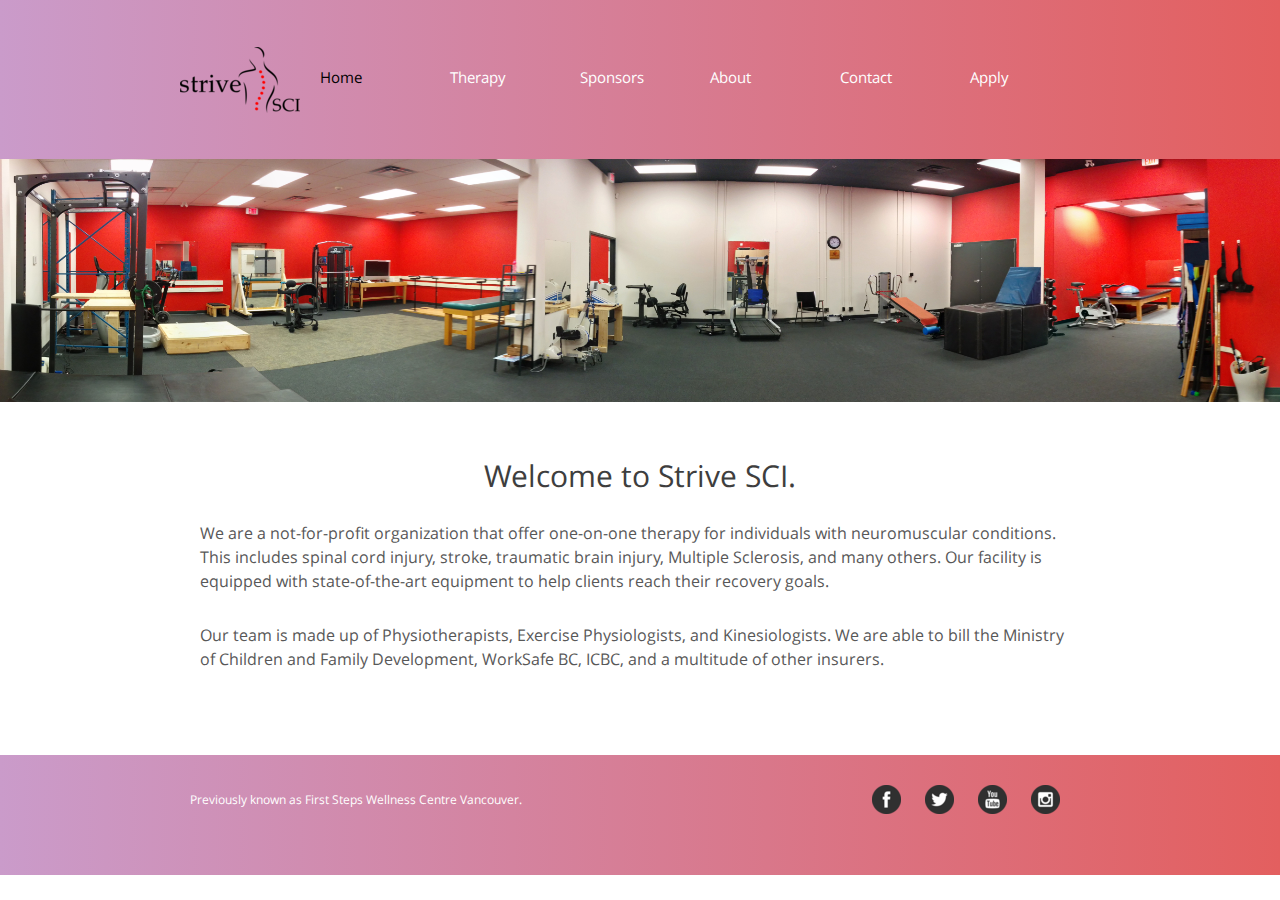
<file: index.html>
<!DOCTYPE HTML>

<!-- There's nothing but boring HTML code here. Why are you reading me? -->

<!-- Website template by freewebsitetemplates.com -->
<html>
<head>
	<meta charset="UTF-8">
	<title>Home | Strive SCI</title>
	<link rel="stylesheet" href="css/style.css" type="text/css">
</head>
<body>
	<div id="header">
		<div>
			<div class="logo">
				<a href="index.html"></a>
			</div>
			<ul id="navigation">
				<li class="active">
					<a href="index.html">Home</a>
				</li>
				<li>
					<a href="therapy.html">Therapy</a>
				</li>
				<li>
					<a href="sponsors.html">Sponsors</a>
				</li>
				<li>
					<a href="about.html">About</a>
				</li>
				<li>
					<a href="contact.html">Contact</a>
				</li>
				<li>
					<a href="pdfs/client_application.pdf" target="_blank">Apply</a>
				</li>
			</ul>
		</div>
	</div>
	<div>
		<img src="images/panorama.jpg" alt="Img" height="243" width="100%">
	</div>
	<div id="contents">
		<h1>Welcome to Strive SCI.</h1>
			<div>
				<p>
					We are a not-for-profit organization that offer one-on-one therapy for individuals with neuromuscular conditions. This includes spinal cord injury, stroke, traumatic brain injury, Multiple Sclerosis, and many others. Our facility is equipped with state-of-the-art equipment to help clients reach their recovery goals.
				</p>
				<p>
					Our team is made up of Physiotherapists, Exercise Physiologists, and Kinesiologists. We are able to bill the Ministry of Children and Family Development, WorkSafe BC, ICBC, and a multitude of other insurers.
				</p>
			</div>
	</div>
	<div id="footer">
		<div class="clearfix">
			<div id="connect">
				<a href="https://www.facebook.com/StriveSCI/" target="_blank" class="facebook"></a>
				<a href="https://twitter.com/StriveSCI/" target="_blank" class="twitter"></a>
				<a href="https://www.youtube.com/channel/UCzBOKu5wDmR1JZUza_kw3gA" target="_blank" class="youtube"></a>
				<a href="https://www.instagram.com/strivesci/" target="_blank" class="instagram"></a>
			</div>
			<p>
				Previously known as First Steps Wellness Centre Vancouver.
			</p>
		</div>
	</div>
</body>
</html>
<!-- © 2023 Zerotype. All Rights Reserved. -->
</file>
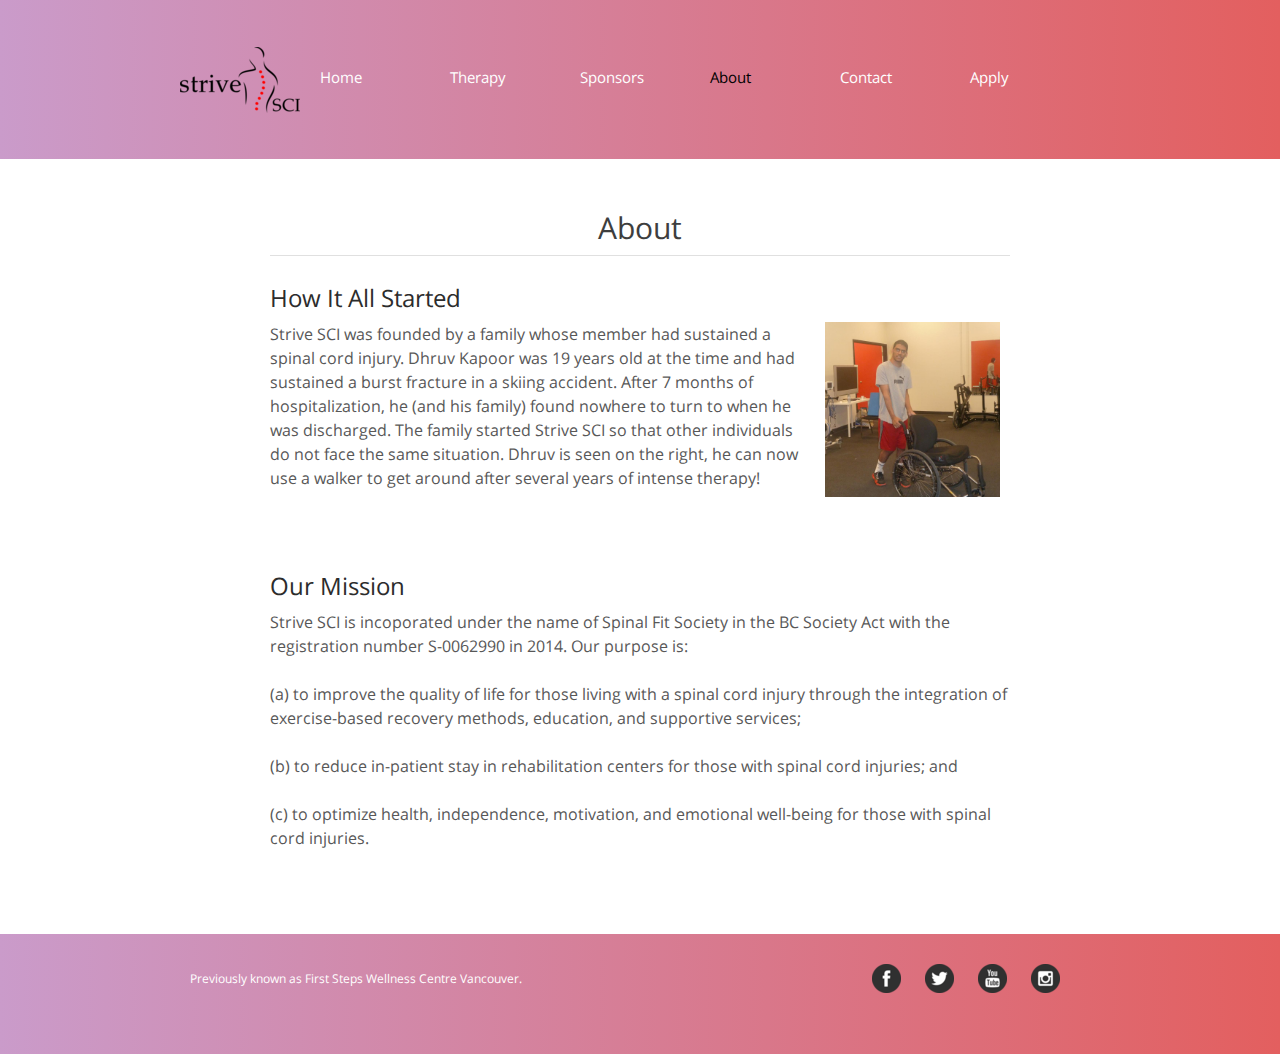
<file: about.html>
<!DOCTYPE HTML>
<!-- Website template by freewebsitetemplates.com -->
<html>
<head>
	<meta charset="UTF-8">
	<title>About | Strive SCI</title>
	<link rel="stylesheet" href="css/style.css" type="text/css">
</head>
<body>
	<div id="header">
		<div>
			<div class="logo">
				<a href="index.html"></a>
			</div>
			<ul id="navigation">
				<li>
					<a href="index.html">Home</a>
				</li>
				<li>
					<a href="therapy.html">Therapy</a>
				</li>
				<li>
					<a href="sponsors.html">Sponsors</a>
				</li>
				<li class="active">
					<a href="about.html">About</a>
				</li>
				<li>
					<a href="contact.html">Contact</a>
				</li>
				<li>
					<a href="pdfs/client_application.pdf" target="_blank">Apply</a>
				</li>
			</ul>
		</div>
	</div>
	<div id="contents">
		<div id="about">
			<h1>About</h1>
			<h2>How It All Started</h2>
			<p><img src="images/dhruv.jpg" alt="Img" height ="175" width="175" align="right" valign="middle" hspace="10"/>
				Strive SCI was founded by a family whose member had sustained a spinal cord injury. Dhruv Kapoor was 19 years old at the time and had sustained a burst fracture in a skiing accident. After 7 months of hospitalization, he (and his family) found nowhere to turn to when he was discharged. The family started Strive SCI so that other individuals do not face the same situation. Dhruv is seen on the right, he can now use a walker to get around after several years of intense therapy!
			</p>
			<p>
				&nbsp;
			</p>
			<h2>Our Mission</h2>
			<p>
				Strive SCI is incoporated under the name of Spinal Fit Society in the BC Society Act with the registration number S-0062990 in 2014. Our purpose is: </br></br>
				(a) to improve the quality of life for those living with a spinal cord injury through the integration of exercise-based recovery methods, education, and supportive services; </br></br>
				(b) to reduce in-patient stay in rehabilitation centers for those with spinal cord injuries; and </br></br>
				(c) to optimize health, independence, motivation, and emotional well-being for those with spinal cord injuries.
			</p>
		</div>
	</div>
	<div id="footer">
		<div class="clearfix">
			<div id="connect">
				<a href="https://www.facebook.com/StriveSCI/" target="_blank" class="facebook"></a>
				<a href="https://twitter.com/StriveSCI/" target="_blank" class="twitter"></a>
				<a href="https://www.youtube.com/channel/UCzBOKu5wDmR1JZUza_kw3gA" target="_blank" class="youtube"></a>
				<a href="https://www.instagram.com/strivesci/" target="_blank" class="instagram"></a>
			</div>
			<p>
				Previously known as First Steps Wellness Centre Vancouver.
			</p>
		</div>
	</div>
</body>
</html>
<!-- © 2023 Zerotype. All Rights Reserved. -->
</file>
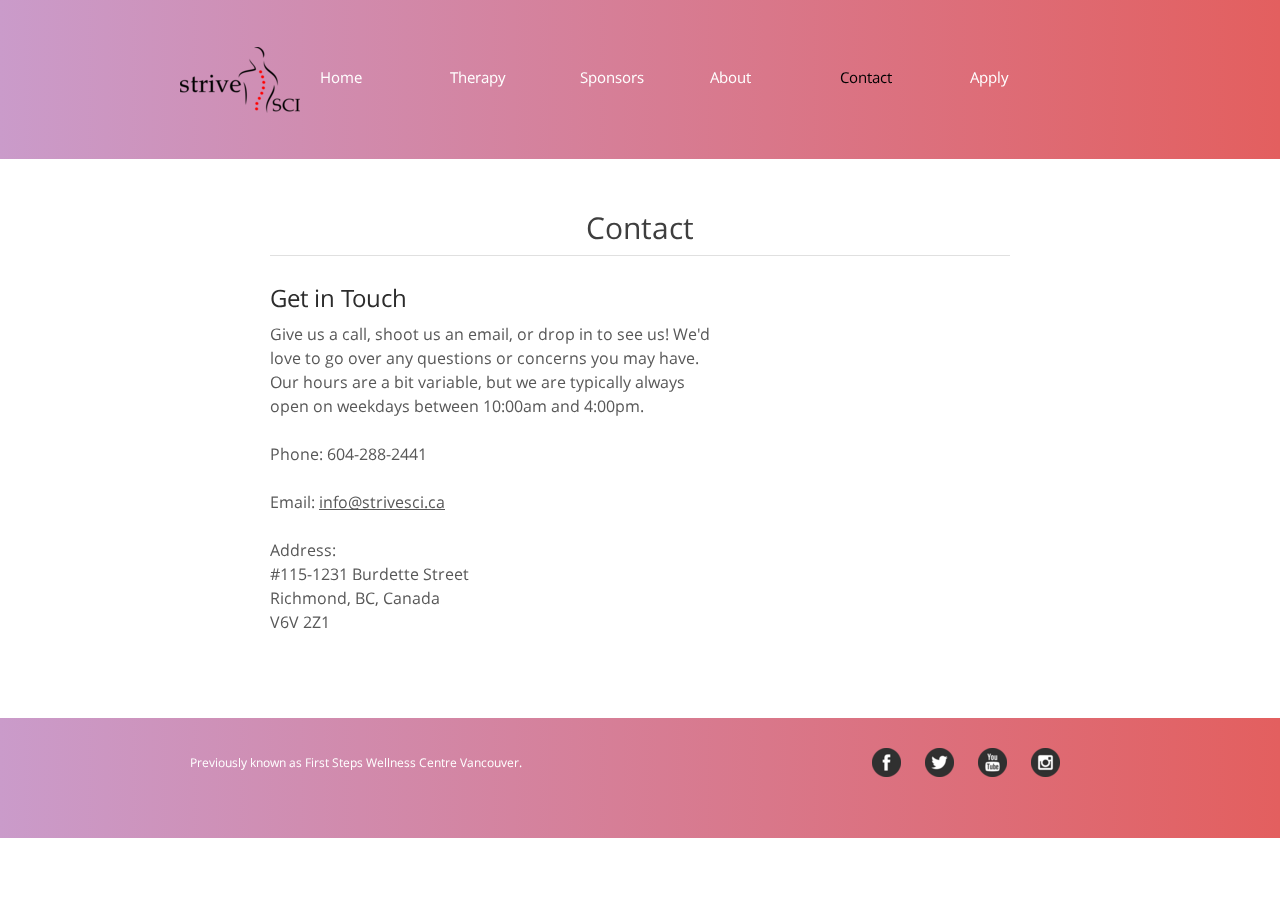
<file: contact.html>
<!DOCTYPE HTML>
<!-- Website template by freewebsitetemplates.com -->
<html>
<head>
	<meta charset="UTF-8">
	<title>Contact | Strive SCI</title>
	<link rel="stylesheet" href="css/style.css" type="text/css">
</head>
<body>
	<div id="header">
		<div>
			<div class="logo">
				<a href="index.html"></a>
			</div>
			<ul id="navigation">
				<li>
					<a href="index.html">Home</a>
				</li>
				<li>
					<a href="therapy.html">Therapy</a>
				</li>
				<li>
					<a href="sponsors.html">Sponsors</a>
				</li>
				<li>
					<a href="about.html">About</a>
				</li>
				<li class="active">
					<a href="contact.html">Contact</a>
				</li>
				<li>
					<a href="pdfs/client_application.pdf" target="_blank">Apply</a>
				</li>
			</ul>
		</div>
	</div>
	<div id="contents">
		<div id="contact">
			<h1>Contact</h1>
			<h2>Get in Touch</h2>
			<p><iframe src="https://www.google.com/maps/embed?pb=!1m18!1m12!1m3!1d2606.923225047645!2d-123.06586087413739!3d49.2020159848512!2m3!1f0!2f0!3f0!3m2!1i1024!2i768!4f13.1!3m3!1m2!1s0x548675b64df6b663%3A0xf3105c29b1329b4e!2s1231+Burdette+St%2C+Richmond%2C+BC+V6V+2Z1%2C+Canada!5e0!3m2!1sen!2sus!4v1482176512218" width="300" height="325" valign="middle" align="right" frameborder="0" style="border:0"></iframe>
				Give us a call, shoot us an email, or drop in to see us! We'd love to go over any questions or concerns you may have. Our hours are a bit variable, but we are typically always open on weekdays between 10:00am and 4:00pm.<br><br>
				Phone: 604-288-2441<br><br>
				Email: <a href="mailto:info@strivesci.ca">info@strivesci.ca</a><br><br>
				Address:<br>
				#115-1231 Burdette Street<br>
				Richmond, BC, Canada<br> 
				V6V 2Z1
			<p>
		</div>
	</div>
	<div id="footer">
		<div class="clearfix">
			<div id="connect">
				<a href="https://www.facebook.com/StriveSCI/" target="_blank" class="facebook"></a>
				<a href="https://twitter.com/StriveSCI/" target="_blank" class="twitter"></a>
				<a href="https://www.youtube.com/channel/UCzBOKu5wDmR1JZUza_kw3gA" target="_blank" class="youtube"></a>
				<a href="https://www.instagram.com/strivesci/" target="_blank" class="instagram"></a>
			</div>
			<p>
				Previously known as First Steps Wellness Centre Vancouver.
			</p>
		</div>
	</div>
</body>
</html>
<!-- © 2023 Zerotype. All Rights Reserved. -->
</file>
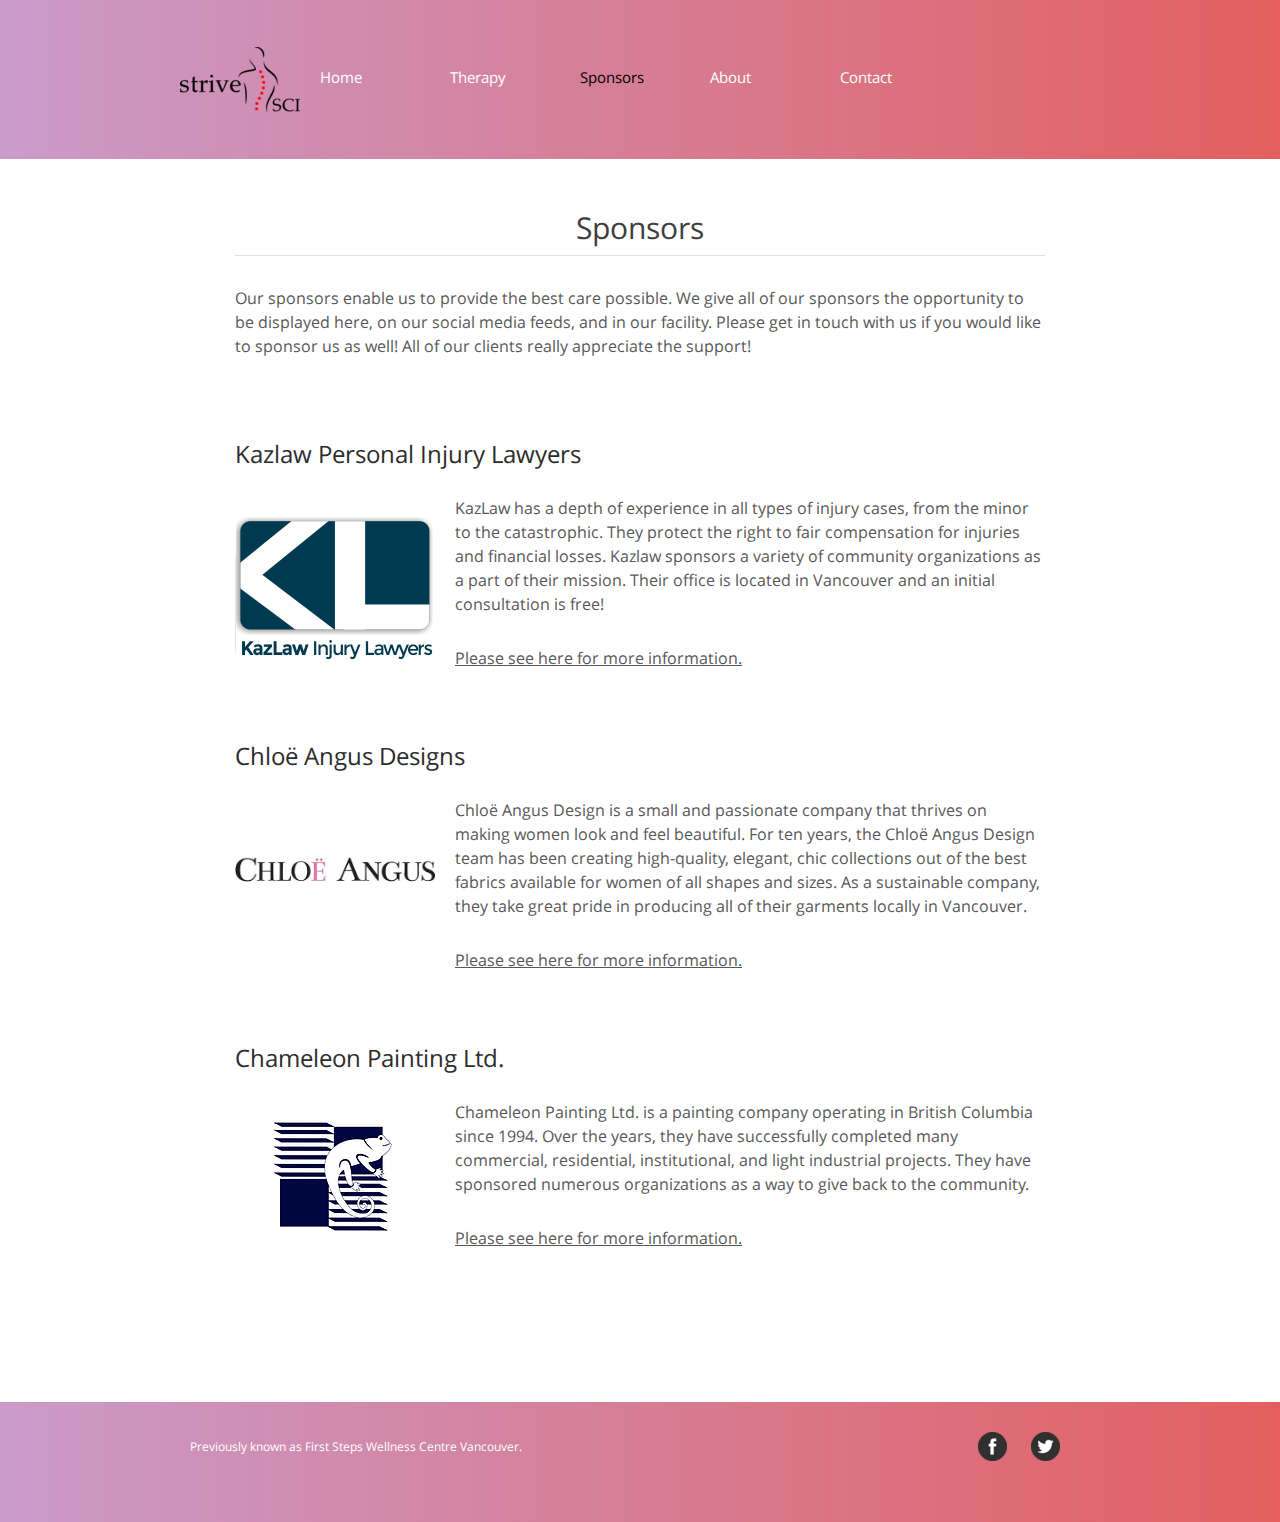
<file: sponsors.html>
<!DOCTYPE HTML>
<!-- Website template by freewebsitetemplates.com -->
<html>
<head>
	<meta charset="UTF-8">
	<title>Sponsors | Strive SCI</title>
	<link rel="stylesheet" href="css/style.css" type="text/css">
</head>
<body>
	<div id="header">
		<div>
			<div class="logo">
				<a href="index.html"></a>
			</div>
			<ul id="navigation">
				<li>
					<a href="index.html">Home</a>
				</li>
				<li>
					<a href="therapy.html">Therapy</a>
				</li>
				<li class="active">
					<a href="sponsors.html">Sponsors</a>
				</li>
				<li>
					<a href="about.html">About</a>
				</li>
				<li>
					<a href="contact.html">Contact</a>
				</li>
			</ul>
		</div>
	</div>
	<div id="contents">
		<div class="sponsors">
			<h1>Sponsors</h1>
			<p>
				Our sponsors enable us to provide the best care possible. We give all of our sponsors the opportunity to be displayed here, on our social media feeds, and in our facility. Please get in touch with us if you would like to sponsor us as well! All of our clients really appreciate the support!
			</p>
			<p>
				&nbsp;
			</p>
			<div>
				<h2>Kazlaw Personal Injury Lawyers</h2>
				<p><img src="images/kazlaw_logo.png" alt="Img"></p>
				<p>
					KazLaw has a depth of experience in all types of injury cases, from the minor to the catastrophic. They protect the right to fair compensation for injuries and financial losses. Kazlaw sponsors a variety of community organizations as a part of their mission. Their office is located in Vancouver and an initial consultation is free!
				</p>
				<p>
					<a href="http://www.kazlaw.ca/" target="_blank">Please see here for more information.</a>
				</p>
			</div>
			<div>
				<h2>Chloë Angus Designs</h2>
				<p><img src="images/chloe_angus_logo.png" alt="Img"></p>
				<p>
					Chloë Angus Design is a small and passionate company that thrives on making women look and feel beautiful. For ten years, the Chloë Angus Design team has been creating high-quality, elegant, chic collections out of the best fabrics available for women of all shapes and sizes. As a sustainable company, they take great pride in producing all of their garments locally in Vancouver.
				</p>
				<p>
					<a href="http://www.chloeangus.com/" target="_blank">Please see here for more information.</a>
				</p>
			</div>
			<div>
				<h2>Chameleon Painting Ltd.</h2>
				<p><img src="images/chameleon_painting_logo.png" alt="Img"></p>
				<p>
					Chameleon Painting Ltd. is a painting company operating in British Columbia since 1994. Over the years, they have successfully completed many commercial, residential, institutional, and light industrial projects. They have sponsored numerous organizations as a way to give back to the community.
				</p>
				<p>
					<a href="http://renazmail.wixsite.com/chameleonpaintingltd/" target="_blank">Please see here for more information.</a>
				</p>
			</div>
		</div>
	</div>
	<div id="footer">
		<div class="clearfix">
			<div id="connect">
				<a href="https://www.facebook.com/FSWCVancouver/" target="_blank" class="facebook"></a>
				<a href="https://twitter.com/FSWCVancouver" target="_blank" class="twitter"></a>
			</div>
			<p>
				Previously known as First Steps Wellness Centre Vancouver.
			</p>
		</div>
	</div>
</body>
</html>
<!-- © 2023 Zerotype. All Rights Reserved. -->
</file>
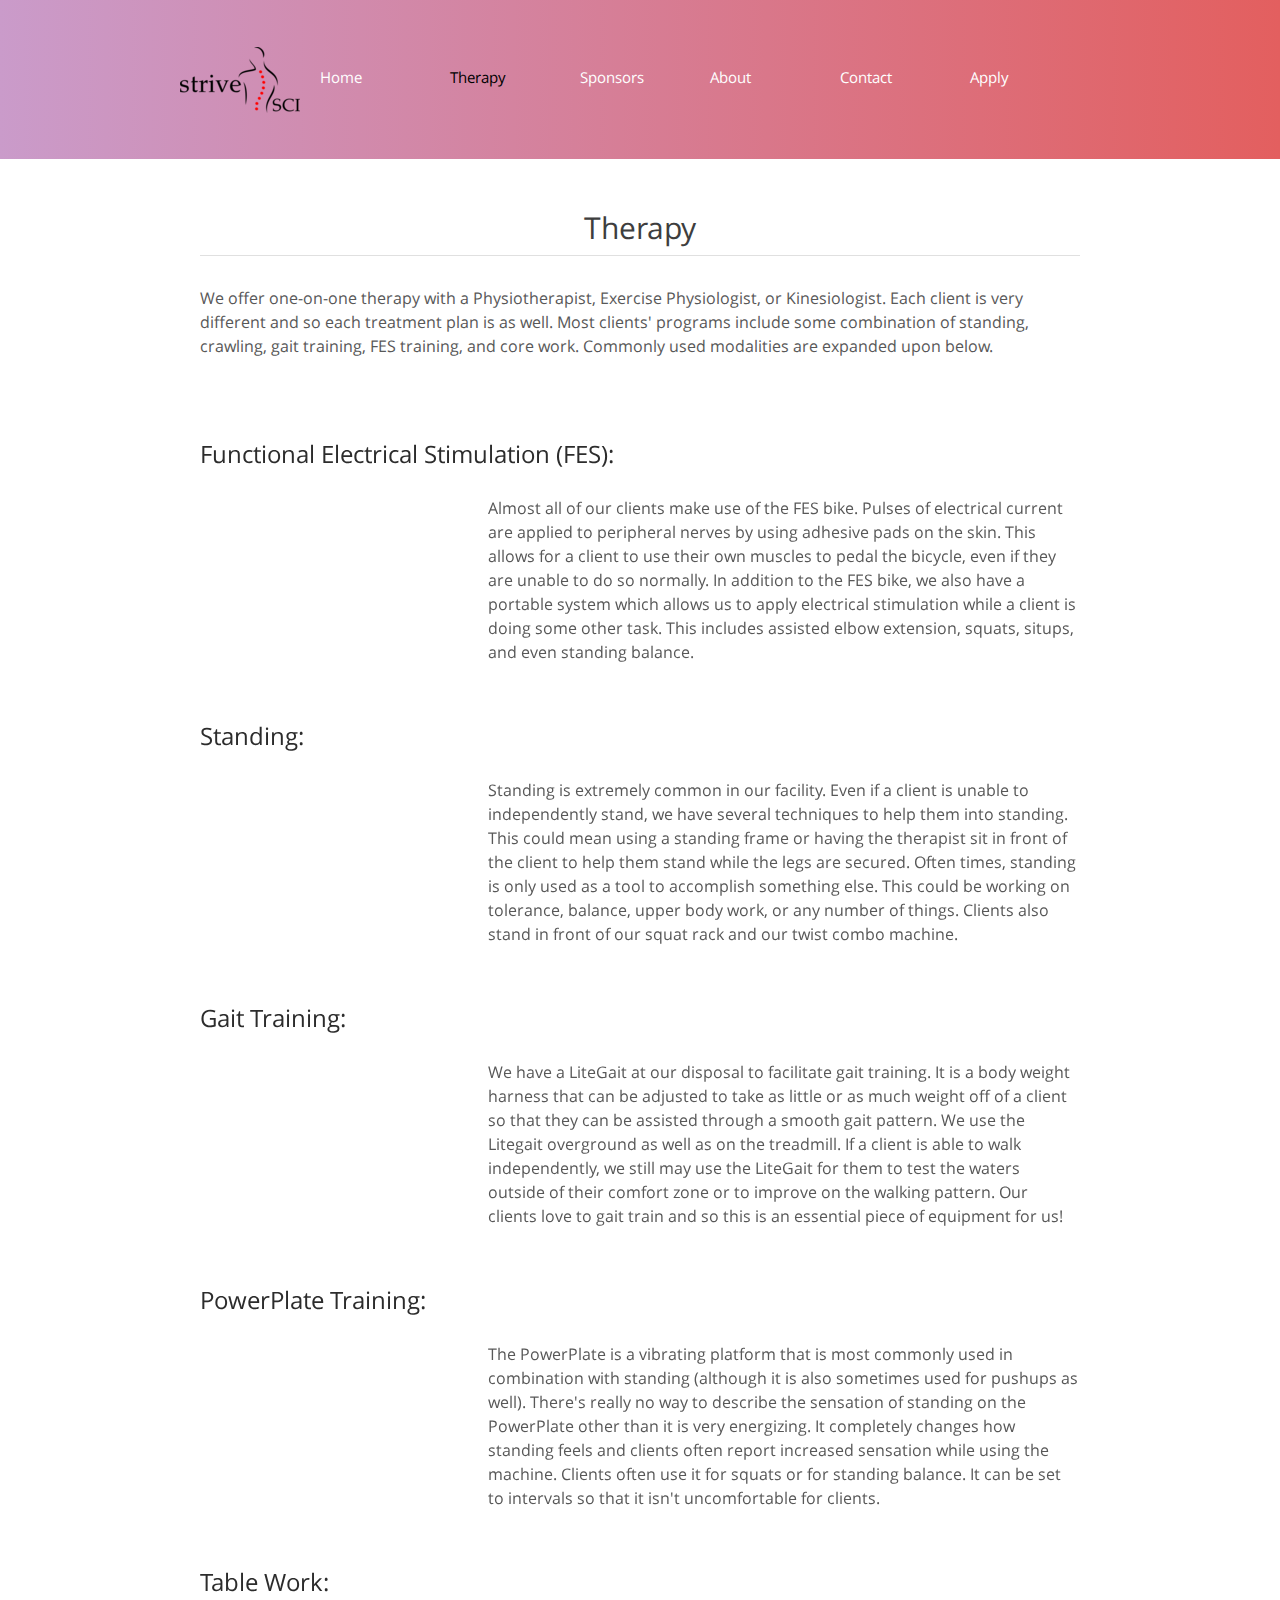
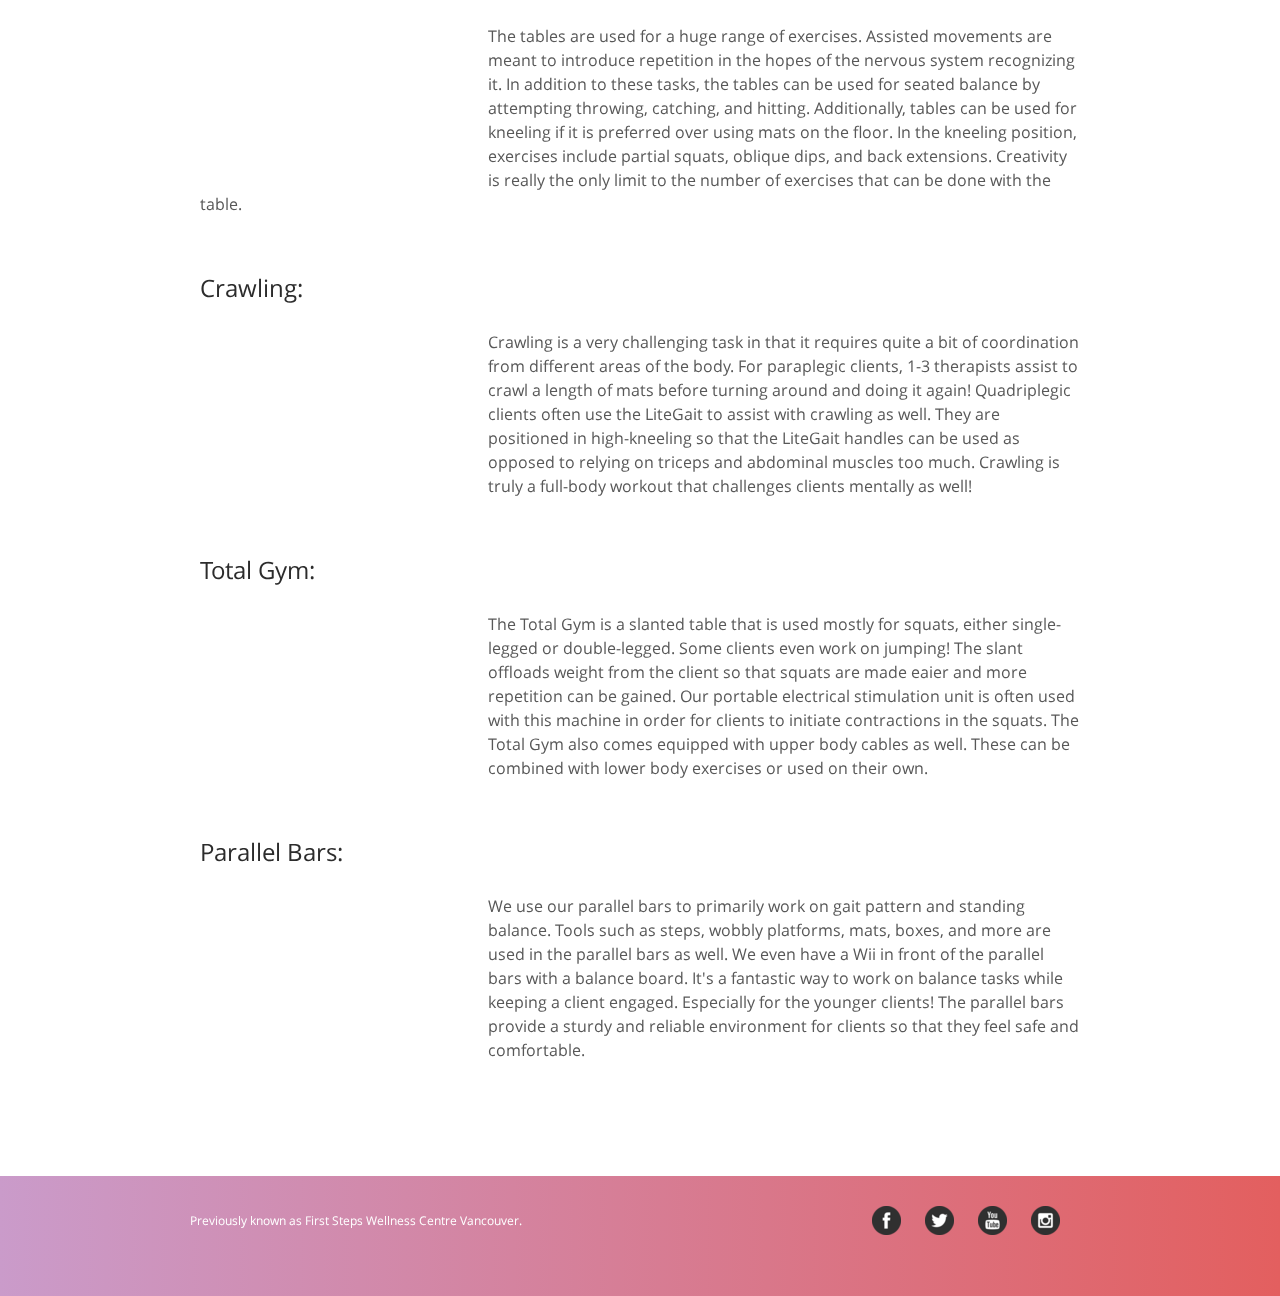
<file: therapy.html>
<!DOCTYPE HTML>
<!-- Website template by freewebsitetemplates.com -->
<html>
<head>
	<meta charset="UTF-8">
	<title>Therapy | Strive SCI</title>
	<link rel="stylesheet" href="css/style.css" type="text/css">
</head>
<body>
	<div id="header">
		<div>
			<div class="logo">
				<a href="index.html"></a>
			</div>
			<ul id="navigation">
				<li>
					<a href="index.html">Home</a>
				</li>
				<li class="active">
					<a href="therapy.html">Therapy</a>
				</li>
				<li>
					<a href="sponsors.html">Sponsors</a>
				</li>
				<li>
					<a href="about.html">About</a>
				</li>
				<li>
					<a href="contact.html">Contact</a>
				</li>
				<li>
					<a href="pdfs/client_application.pdf" target="_blank">Apply</a>
				</li>
			</ul>
		</div>
	</div>
	<div id="contents">
		<div class="therapy">
			<h1>Therapy</h1>
			<p>
				We offer one-on-one therapy with a Physiotherapist, Exercise Physiologist, or Kinesiologist. Each client is very different and so each treatment plan is as well. Most clients' programs include some combination of standing, crawling, gait training, FES training, and core work. Commonly used modalities are expanded upon below.
			</p>
			<p>
				&nbsp;
			</p>
			<div>
				<h2>Functional Electrical Stimulation (FES):</h2>
				<p><iframe src="https://www.youtube.com/embed/4R3S_iLKT1U" frameborder="0" allowfullscreen></iframe></p>
				<p>
					Almost all of our clients make use of the FES bike. Pulses of electrical current are applied to peripheral nerves by using adhesive pads on the skin. This allows for a client to use their own muscles to pedal the bicycle, even if they are unable to do so normally. In addition to the FES bike, we also have a portable system which allows us to apply electrical stimulation while a client is doing some other task. This includes assisted elbow extension, squats, situps, and even standing balance.
				</p>
			</div>
			<div>
				<h2>Standing:</h2>
				<p><iframe src="https://www.youtube.com/embed/QE5FOHMSGng" frameborder="0" allowfullscreen></iframe></p>
				<p>
					Standing is extremely common in our facility. Even if a client is unable to independently stand, we have several techniques to help them into standing. This could mean using a standing frame or having the therapist sit in front of the client to help them stand while the legs are secured. Often times, standing is only used as a tool to accomplish something else. This could be working on tolerance, balance, upper body work, or any number of things. Clients also stand in front of our squat rack and our twist combo machine.
				</p>
			</div>
			<div>
				<h2>Gait Training:</h2>
				<p><iframe src="https://www.youtube.com/embed/TzUvYtI_2Sc" frameborder="0" allowfullscreen></iframe></p>
				<p>
					We have a LiteGait at our disposal to facilitate gait training. It is a body weight harness that can be adjusted to take as little or as much weight off of a client so that they can be assisted through a smooth gait pattern. We use the Litegait overground as well as on the treadmill. If a client is able to walk independently, we still may use the LiteGait for them to test the waters outside of their comfort zone or to improve on the walking pattern. Our clients love to gait train and so this is an essential piece of equipment for us!
				</p>
			</div>
			<div>
				<h2>PowerPlate Training:</h2>
				<p><iframe src="https://www.youtube.com/embed/dxxrHMLAMFI" frameborder="0" allowfullscreen></iframe></p>
				<p>
					The PowerPlate is a vibrating platform that is most commonly used in combination with standing (although it is also sometimes used for pushups as well). There's really no way to describe the sensation of standing on the PowerPlate other than it is very energizing. It completely changes how standing feels and clients often report increased sensation while using the machine. Clients often use it for squats or for standing balance. It can be set to intervals so that it isn't uncomfortable for clients.
				</p>
			</div>
			<div>
				<h2>Table Work:</h2>
				<p><iframe src="https://www.youtube.com/embed/u4u8ogyLe9Y" frameborder="0" allowfullscreen></iframe></p>
				<p>
					The tables are used for a huge range of exercises. Assisted movements are meant to introduce repetition in the hopes of the nervous system recognizing it. In addition to these tasks, the tables can be used for seated balance by attempting throwing, catching, and hitting. Additionally, tables can be used for kneeling if it is preferred over using mats on the floor. In the kneeling position, exercises include partial squats, oblique dips, and back extensions. Creativity is really the only limit to the number of exercises that can be done with the table.
				</p>
			</div>
			<div>
				<h2>Crawling:</h2>
				<p><iframe src="https://www.youtube.com/embed/vuURpR-nQjI" frameborder="0" allowfullscreen></iframe></p>
				<p>
					Crawling is a very challenging task in that it requires quite a bit of coordination from different areas of the body. For paraplegic clients, 1-3 therapists assist to crawl a length of mats before turning around and doing it again! Quadriplegic clients often use the LiteGait to assist with crawling as well. They are positioned in high-kneeling so that the LiteGait handles can be used as opposed to relying on triceps and abdominal muscles too much. Crawling is truly a full-body workout that challenges clients mentally as well!
				</p>
			</div>
			<div>
				<h2>Total Gym:</h2>
				<p><iframe src="https://www.youtube.com/embed/jZXxN0DPD6s" frameborder="0" allowfullscreen></iframe></p>
				<p>
					The Total Gym is a slanted table that is used mostly for squats, either single-legged or double-legged. Some clients even work on jumping! The slant offloads weight from the client so that squats are made eaier and more repetition can be gained. Our portable electrical stimulation unit is often used with this machine in order for clients to initiate contractions in the squats. The Total Gym also comes equipped with upper body cables as well. These can be combined with lower body exercises or used on their own.
				</p>
			</div>
			<div>
				<h2>Parallel Bars:</h2>
				<p><iframe src="https://www.youtube.com/embed/nK5yzqq0uuQ" frameborder="0" allowfullscreen></iframe></p>
				<p>
					We use our parallel bars to primarily work on gait pattern and standing balance. Tools such as steps, wobbly platforms, mats, boxes, and more are used in the parallel bars as well. We even have a Wii in front of the parallel bars with a balance board. It's a fantastic way to work on balance tasks while keeping a client engaged. Especially for the younger clients! The parallel bars provide a sturdy and reliable environment for clients so that they feel safe and comfortable.
				</p>
			</div>
		</div>
	</div>
	<div id="footer">
		<div class="clearfix">
			<div id="connect">
				<a href="https://www.facebook.com/StriveSCI/" target="_blank" class="facebook"></a>
				<a href="https://twitter.com/StriveSCI/" target="_blank" class="twitter"></a>
				<a href="https://www.youtube.com/channel/UCzBOKu5wDmR1JZUza_kw3gA" target="_blank" class="youtube"></a>
				<a href="https://www.instagram.com/strivesci/" target="_blank" class="instagram"></a>
			</div>
			<p>
				Previously known as First Steps Wellness Centre Vancouver.
			</p>
		</div>
	</div>
</body>
</html>
<!-- © 2023 Zerotype. All Rights Reserved. -->
</file>
<file: css/style.css>
/* Website template by freewebsitetemplates.com */
@font-face {
	font-family: 'OpenSans';
	src: url('../fonts/OpenSans-Regular.eot');
	src: local('☺'), url('../fonts/OpenSans-Regular.woff') format('woff'), url('../fonts/OpenSans-Regular.ttf') format('truetype'), url('../fonts/OpenSans-Regular.svg') format('svg');
	font-weight: normal;
	font-style: normal;
}
@font-face {
	font-family: 'Play';
	src: url('../fonts/Play-Regular.eot');
	src: local('☺'), url('../fonts/Play-Regular.woff') format('woff'), url('../fonts/Play-Regular.ttf') format('truetype'), url('../fonts/Play-Regular.svg') format('svg');
	font-weight: normal;
	font-style: normal;
}
body {
	background-color: #ffffff;
	font-family: 'OpenSans';
	margin: 0;
}
img {
	border: 0;
}
.clearfix:after, #contents:after {
	clear:both;
	content:"";
	display:block;
	height:1%;
	line-height:0;
	visibility:hidden;
}
.btn {
	background: url(../images/bg-button.png) no-repeat;
	background-position: 0 -70px;
	color: #fff;
	display: inline-block;
	font: 24px/60px 'OpenSans';
	height: 60px;
	width: 230px;
	text-align: center;
	text-decoration: none;
	text-transform: uppercase;
}
.btn:hover {
	background-position: 0 0;
}
/*------------------------------ HEADER ------------------------------*/
#header {
	background-color: #e35f5f;
	background:	 linear-gradient(to right, #ca9bca, #e35f5f);
	padding: 27px 0;
}
#header > div, #footer > div {
	width: 920px;
	margin: 0 auto;
	padding: 0 20px;
}
/** Logo **/
#header .logo {
	float: left;
	margin-right: 0px;
}
#header .logo a {
	background: url(../images/logo.png) no-repeat center left;
	color: #000;
	display: block;
	font: 15px/30px 'Play';
	height: 66px;
	width: 120px;
	padding-top: 40px;
	padding-right: 20px;
	text-decoration: none;
	text-transform: uppercase;
}
/** Navigation **/
#navigation {
	display: inline-block;
	list-style: none;
	line-height: 100px;
	margin: 0;
	padding: 0;
}
#navigation ul {
	display: inline-block;
	list-style: none;
	margin: 0;
	padding: 0;
}
#navigation li {
	float: left;
	width: 130px;
	text-align: justify;
}
#navigation li a {
	color: #ffffff;
	font-size: 15px;
	line-height: 30px;
	text-decoration: none;
}
#navigation li a:hover {
	color: #000000;
}
#navigation li.active a {
	color: #000000;
}
#adbox {
	background: url(../images/bg-adbox.jpg) repeat-x left top;
	height: 380px;
	padding: 60px 0;
}
#adbox > div {
	width: 800px;
	margin: 0 auto;
	padding: 0 80px;
}
#adbox > div img {
	float: right;
	margin-left: 60px;
}
#adbox h1, #adbox h2 {
	color: #2c2c2c;
	font-size: 60px;
	line-height: 60px;
	margin: 0;
	text-transform: uppercase;
}
#adbox h2 {
	font-size: 30px;
	line-height: 36px;
	text-transform: none;
}
#adbox p {
	font-size: 16px;
	line-height: 24px;
	margin: 0;
}
#adbox p span {
	display: block;
	font-size: 12px;
	width: 360px;
	padding: 24px 0;
	text-align: center;
}
#adbox p span b {
	font-weight: normal;
	display: block;
	width: 256px;
}
/*------------------------------ CONTENTS ------------------------------*/
#contents {
	min-height: 225px;
	width: 880px;
	margin: 0 auto;
	padding: 54px 40px;
}
h1 {
	color: #3e3e3e;
	font-size: 30px;
	font-weight: normal;
	line-height: 30px;
	text-align: center;
	margin: 0 0 30px;
}
h2 {
	color: #2c2c2c;
	font-size: 24px;
	font-weight: normal;
	line-height: 24px;
	margin: 0 0 12px;
}
p {
	color: #585858;
	font-size: 16px;
	line-height: 24px;
	margin: 0 0 30px;
}
p a {
	color: #585858;
}
#tagline h1 {
	margin-left: 20px;
}
#tagline > div {
	float: left;
	width: 400px;
	margin: 0 20px;
}
#contents .sponsors {
	width: 810px;
	margin: 0 auto;
}
.sponsors h1, .section h1 {
	border-bottom: 1px solid #e0e0e0;
	padding-bottom: 12px;
}
.sponsors > div {
	display: inline-block;
	margin: 0 0 30px;
}
.sponsors > div img {
	float: left;
	margin-right: 20px;
	margin-top: 36px;
	height: 200px;
	width: 200px;
}
.date {
	float: left;
	height: 78px;
	width: 70px;
	margin-right: 20px;
	border: 1px solid #d5d5d5;
	text-align: center;
}
.date p {
	margin: 12px 0 0;
}
.date p span {
	display: block;
	font-size: 30px;
	margin-bottom: 6px;
}
.author {
	color: #585858;
	display: block;
	font-size: 12px;
}
.more {
	background-color: #727272;
	color: #fff;
	display: inline-block;
	font-size: 14px;
	line-height: 30px;
	width: 100px;
	text-align: center;
	text-decoration: none;
}
.more:hover, .message input[type='submit']:hover {
	background-color: #f99600;
	color: #000;
}
/** main **/
.main {
	float: left;
	background: url(../images/divider.png) repeat-y right top;
	min-height: 100px;
	width: 620px;
	padding-right: 24px;
}
.main h1, .sidebar h1 {
	margin: 0 0 12px;
	position: relative;
	top: -18px;
}
.main h2 span {
	display: block;
	font-size: 12px;
}

#contents .sponsors {
	width: 810px;
	margin: 0 auto;
}
.therapy h1, .section h1 {
	border-bottom: 1px solid #e0e0e0;
	padding-bottom: 12px;
}
.therapy h2, .section h2 {
	color: #2c2c2c;
	font-size: 24px;
	font-weight: normal;
	line-height: 24px;
	margin: 0 0 0px;
}
.therapy > div {
	display: inline-block;
	margin: 0 0 30px;
}
.therapy > div img {
	float: left;
	margin-right: 20px;
	margin-top: 36px;
	height: 160px;
	width: 268px;
}
.therapy > div iframe {
	float: left;
	margin-right: 20px;
	margin-top: 36px;
	height: 160px;
	width: 268px;
}
/** sidebar **/ /*
.sidebar {
	float: left;
	min-height: 848px;
	width: 216px;
	margin-left: 20px;
}

.sidebar ul, .news {
	list-style: none;
	margin: 0;
	padding: 0;
}
.news li {
	border-top: 1px solid #d5d5d5;
	padding: 24px 30px 0 100px;
	position: relative;
}
.news li .date {
	float: none;
	position: absolute;
	left: 0;
	top: 30px;
}
.news li > p span, .post > span {
	display: block;
	text-align: right;
}  */
.posts {
	border-top: 1px solid #d5d5d5;
} 
.posts li {
	border-bottom: 1px solid #d5d5d5;
	padding: 24px 10px 0;
}
.posts li p {
	font-size: 14px;
} 
.posts li .title {
	font-size: 16px;
	font-weight: normal;
	margin: 0 0 12px;
} 
.posts li .title a {
	color: #2c2c2c;
	font-size: 16px;
	text-decoration: none;
} 
.post {
	width: 785px;
	margin: 0 auto;
}
.post h1 {
	padding-top: 12px;
}  
#about {
	width: 740px;
	margin: 0 auto;
}
#about h1, .section h1 {
	border-bottom: 1px solid #e0e0e0;
	padding-bottom: 12px;
}
.section {
	float: left;
	width: 390px;
	margin-right: 50px;
}
.section h1 {
	margin-bottom: 18px;
}
.message input[type='text'], .message textarea {
	color: #aeaeae;
	font-size: 13px;
	height: 33px;
	line-height: 33px;
	width: 380px;
	border: 1px solid #d5d5d5;
	margin: 0 0 6px;
	padding: 0 4px;
}
.message textarea {
	height: 175px;
	overflow: auto;
	resize: none;
}
.message input[type='submit'] {
	float: right;
	background-color: #818181;
	color: #d5d5d5;
	cursor: pointer;
	font: 13px/30px Arial, Helvetica, sans-serif;
	height: 30px;
	border: 0;
	margin: 0;
	padding: 0 10px;
}
#contact {
	width: 740px;
	margin: 0 auto;
}
#contact h1, .section h1 {
	border-bottom: 1px solid #e0e0e0;
	padding-bottom: 12px;
}
/*
.contact {
	background-color: #f8f8f8;
	width: 270px;
	padding: 124px 60px;
	text-align: center;
}
.contact p span {
	color: #2c2c2c;
	display: block;
	font-size: 3px;
	line-height: 36px;
	padding: 18px 0;
}*/
/*------------------------------ FOOTER ------------------------------*/
#footer {
	background:	 linear-gradient(to right, #ca9bca, #e35f5f);
	padding: 30px 0;
}
#footer p {
	font-size: 12px;
	color: #ffffff;
	line-height: 30px;
	padding-left: 10px;
}
#connect {
	float: right;
	display: inline-block;
	margin-right: 30px;
}
#connect a {
	background-position: 0 0;
	display: inline-block;
	height: 29px;
	width: 29px;
	margin: 0 10px;
}
#connect a.facebook {
	background: url(../images/icons/facebook.png) no-repeat;
}
#connect a.youtube {
	background: url(../images/icons/youtube.png) no-repeat;
}
#connect a.twitter {
	background: url(../images/icons/twitter.png) no-repeat;
}
#connect a.instagram {
	background: url(../images/icons/instagram.png) no-repeat;
}
#connect a.facebook:hover {
	background: url(../images/icons/facebook.png) no-repeat;
}
#connect a.youtube:hover {
	background: url(../images/icons/youtube.png) no-repeat;
}
#connect a.twitter:hover {
	background: url(../images/icons/twitter.png) no-repeat;
}
#connect a.instagram:hover {
	background: url(../images/icons/instagram.png) no-repeat;
}
</file>
